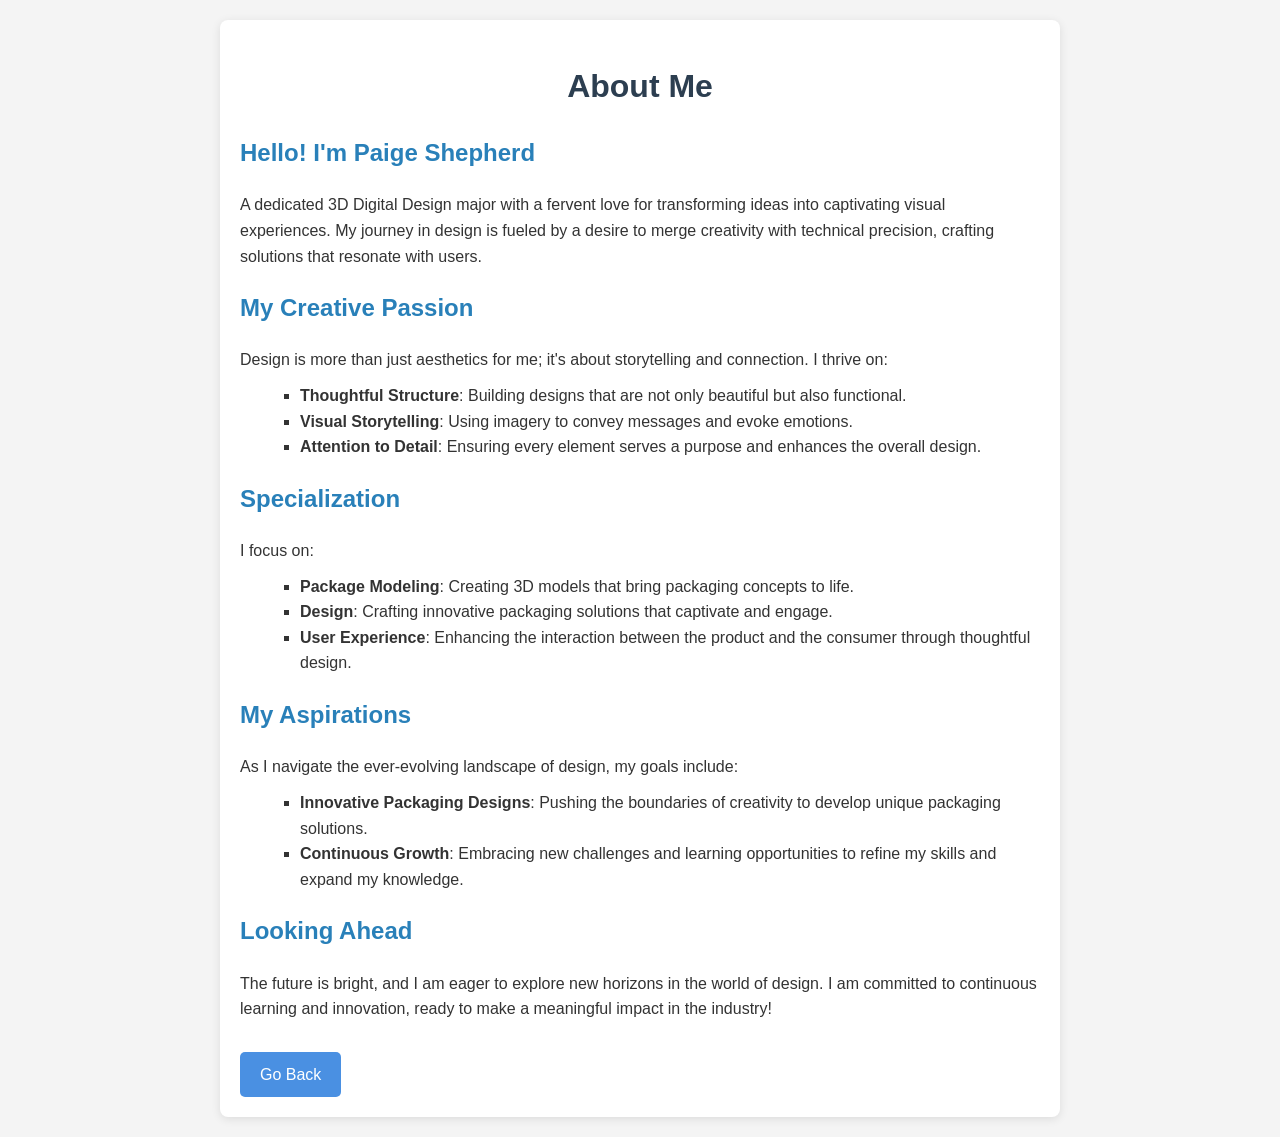
<file: About.html>
<!DOCTYPE html>
<!DOCTYPE html>
<html lang="en">
<head>
    <meta charset="UTF-8">
    <meta name="viewport" content="width=device-width, initial-scale=1.0">
    <title>About Me - Paige Shepherd</title>
    <style>
        body {
            font-family: Arial, sans-serif;
            line-height: 1.6;
            margin: 0;
            padding: 20px;
            background-color: #f4f4f4;
            color: #333;
        }
        h1 {
            color: #2c3e50;
            text-align: center;
        }
        h2 {
            color: #2980b9;
            margin-top: 20px;
        }
        h3 {
            color: #27ae60;
        }
        p {
            margin: 10px 0;
        }
        ul {
            list-style-type: square;
            margin: 10px 0 20px 20px;
        }
        .go-back {
            display: inline-block;
            margin-top: 20px;
            padding: 10px 20px;
            background-color: #4A90E2;
            color: white;
            text-decoration: none;
            border-radius: 5px;
            transition: background-color 0.3s;
        }
        .container {
            max-width: 800px;
            margin: auto;
            background: white;
            padding: 20px;
            border-radius: 8px;
            box-shadow: 0 2px 10px rgba(0, 0, 0, 0.1);
        }
    </style>
</head>
<body>

<div class="container">
    <h1>About Me</h1>

    <h2>Hello! I'm Paige Shepherd</h2>
    <p>A dedicated 3D Digital Design major with a fervent love for transforming ideas into captivating visual experiences. My journey in design is fueled by a desire to merge creativity with technical precision, crafting solutions that resonate with users.</p>

    <h2>My Creative Passion</h2>
    <p>Design is more than just aesthetics for me; it's about storytelling and connection. I thrive on:</p>
    <ul>
        <li><strong>Thoughtful Structure</strong>: Building designs that are not only beautiful but also functional.</li>
        <li><strong>Visual Storytelling</strong>: Using imagery to convey messages and evoke emotions.</li>
        <li><strong>Attention to Detail</strong>: Ensuring every element serves a purpose and enhances the overall design.</li>
    </ul>

    <h2>Specialization</h2>
    <p>I focus on:</p>
    <ul>
        <li><strong>Package Modeling</strong>: Creating 3D models that bring packaging concepts to life.</li>
        <li><strong>Design</strong>: Crafting innovative packaging solutions that captivate and engage.</li>
        <li><strong>User Experience</strong>: Enhancing the interaction between the product and the consumer through thoughtful design.</li>
    </ul>

    <h2>My Aspirations</h2>
    <p>As I navigate the ever-evolving landscape of design, my goals include:</p>
    <ul>
        <li><strong>Innovative Packaging Designs</strong>: Pushing the boundaries of creativity to develop unique packaging solutions.</li>
        <li><strong>Continuous Growth</strong>: Embracing new challenges and learning opportunities to refine my skills and expand my knowledge.</li>
    </ul>

    <h2>Looking Ahead</h2>
    <p>The future is bright, and I am eager to explore new horizons in the world of design. I am committed to continuous learning and innovation, ready to make a meaningful impact in the industry!</p>
    <a href="Index.html" class="go-back">Go Back</a>
</div>

</body>
</html></html>
</file>
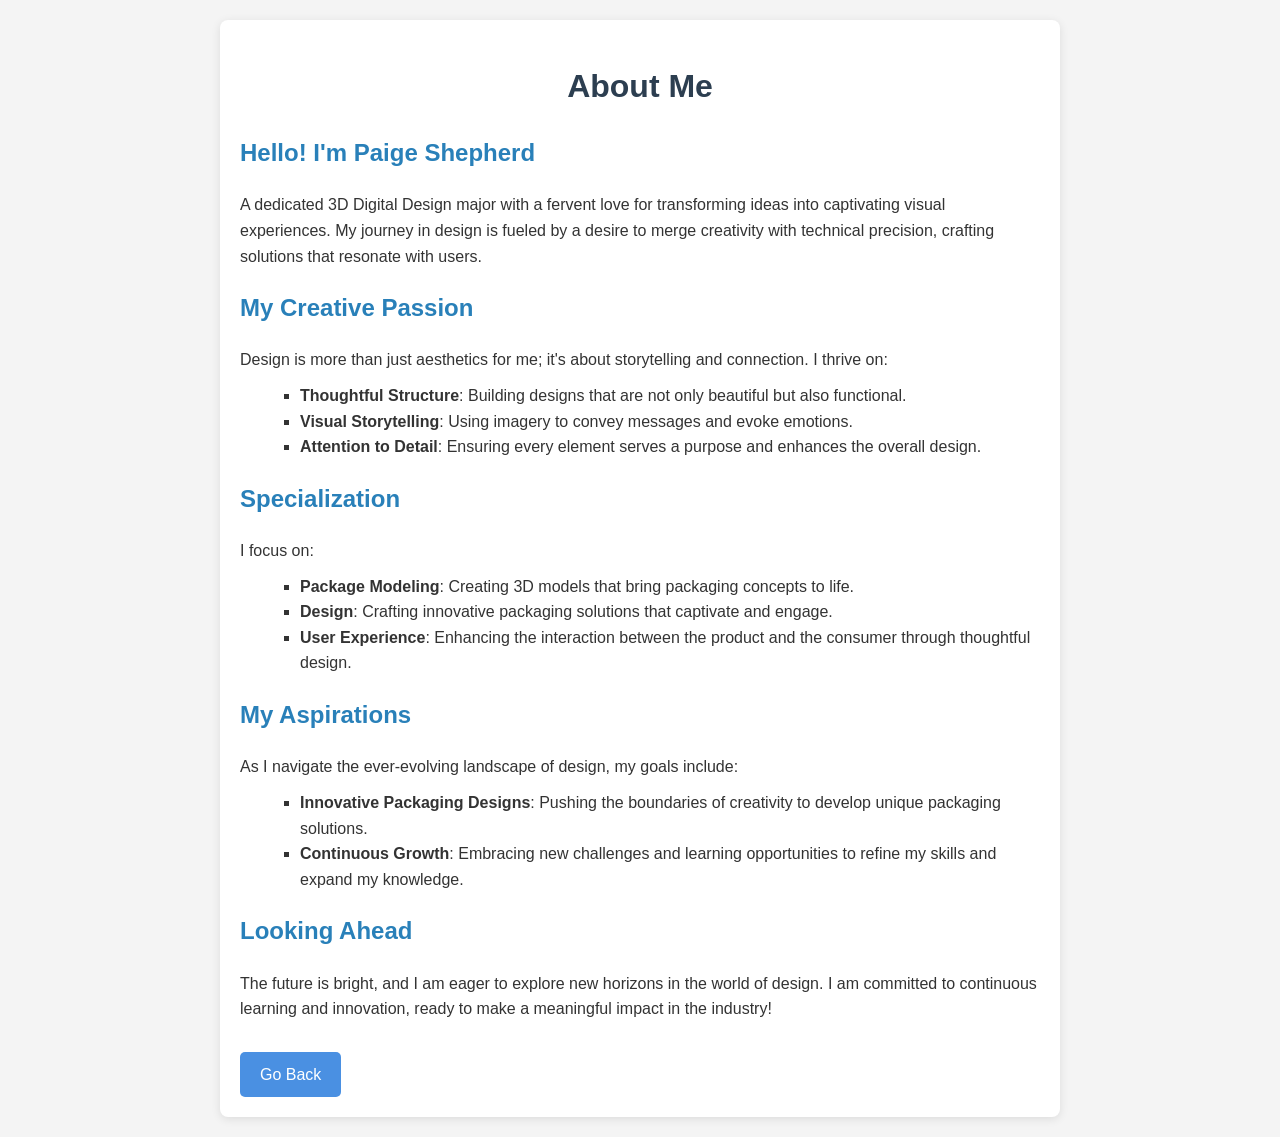
<file: about.html>
<!DOCTYPE html>
<!DOCTYPE html>
<html lang="en">
<head>
    <meta charset="UTF-8">
    <meta name="viewport" content="width=device-width, initial-scale=1.0">
    <title>About Me - Paige Shepherd</title>
    <style>
        body {
            font-family: Arial, sans-serif;
            line-height: 1.6;
            margin: 0;
            padding: 20px;
            background-color: #f4f4f4;
            color: #333;
        }
        h1 {
            color: #2c3e50;
            text-align: center;
        }
        h2 {
            color: #2980b9;
            margin-top: 20px;
        }
        h3 {
            color: #27ae60;
        }
        p {
            margin: 10px 0;
        }
        ul {
            list-style-type: square;
            margin: 10px 0 20px 20px;
        }
        .go-back {
            display: inline-block;
            margin-top: 20px;
            padding: 10px 20px;
            background-color: #4A90E2;
            color: white;
            text-decoration: none;
            border-radius: 5px;
            transition: background-color 0.3s;
        }
        .container {
            max-width: 800px;
            margin: auto;
            background: white;
            padding: 20px;
            border-radius: 8px;
            box-shadow: 0 2px 10px rgba(0, 0, 0, 0.1);
        }
    </style>
</head>
<body>

<div class="container">
    <h1>About Me</h1>

    <h2>Hello! I'm Paige Shepherd</h2>
    <p>A dedicated 3D Digital Design major with a fervent love for transforming ideas into captivating visual experiences. My journey in design is fueled by a desire to merge creativity with technical precision, crafting solutions that resonate with users.</p>

    <h2>My Creative Passion</h2>
    <p>Design is more than just aesthetics for me; it's about storytelling and connection. I thrive on:</p>
    <ul>
        <li><strong>Thoughtful Structure</strong>: Building designs that are not only beautiful but also functional.</li>
        <li><strong>Visual Storytelling</strong>: Using imagery to convey messages and evoke emotions.</li>
        <li><strong>Attention to Detail</strong>: Ensuring every element serves a purpose and enhances the overall design.</li>
    </ul>

    <h2>Specialization</h2>
    <p>I focus on:</p>
    <ul>
        <li><strong>Package Modeling</strong>: Creating 3D models that bring packaging concepts to life.</li>
        <li><strong>Design</strong>: Crafting innovative packaging solutions that captivate and engage.</li>
        <li><strong>User Experience</strong>: Enhancing the interaction between the product and the consumer through thoughtful design.</li>
    </ul>

    <h2>My Aspirations</h2>
    <p>As I navigate the ever-evolving landscape of design, my goals include:</p>
    <ul>
        <li><strong>Innovative Packaging Designs</strong>: Pushing the boundaries of creativity to develop unique packaging solutions.</li>
        <li><strong>Continuous Growth</strong>: Embracing new challenges and learning opportunities to refine my skills and expand my knowledge.</li>
    </ul>

    <h2>Looking Ahead</h2>
    <p>The future is bright, and I am eager to explore new horizons in the world of design. I am committed to continuous learning and innovation, ready to make a meaningful impact in the industry!</p>
    <a href="index.html" class="go-back">Go Back</a>
</div>

</body>
</html></html>
</file>
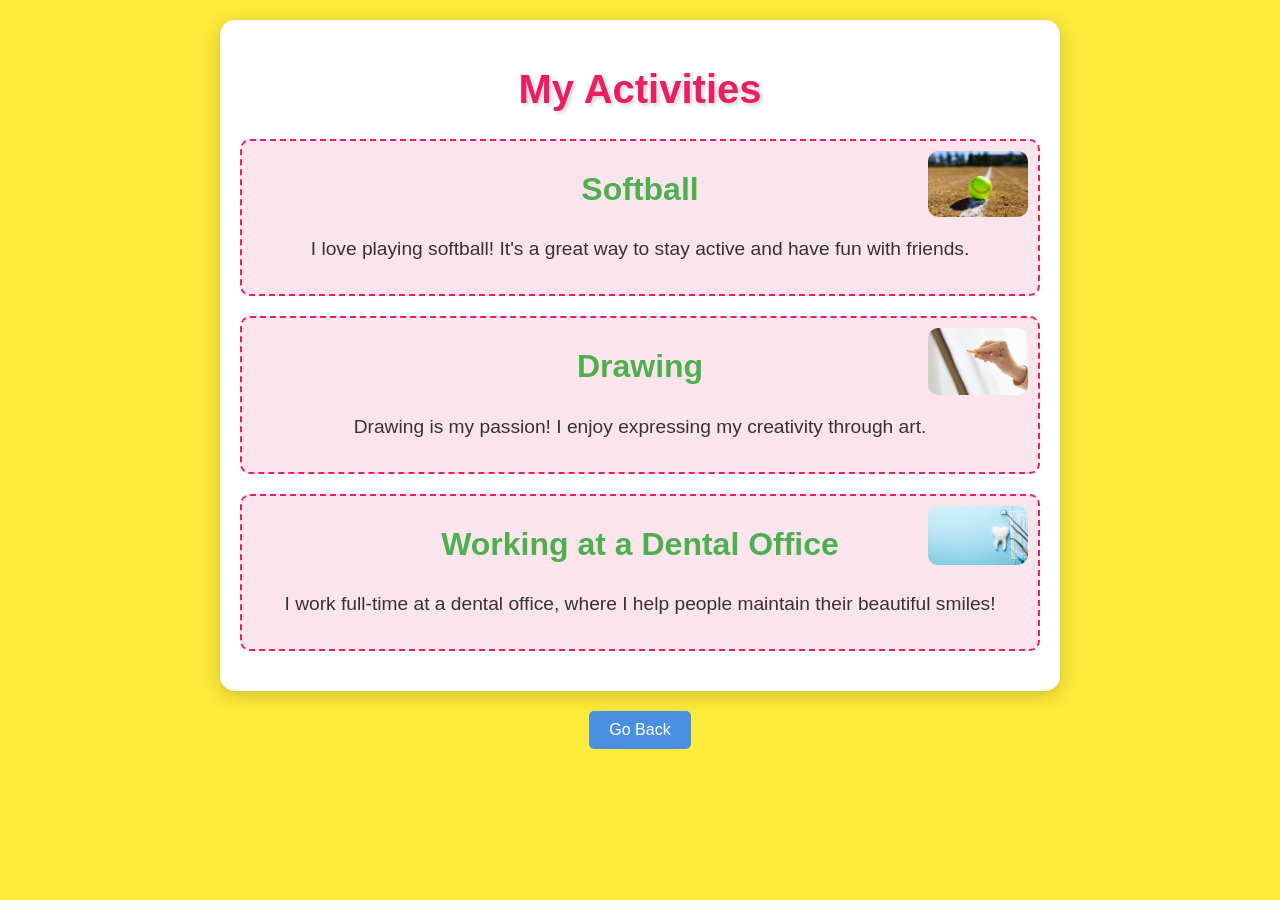
<file: Activities.html>
<!DOCTYPE html>
<html lang="en">
<head>
    <meta charset="UTF-8">
    <meta name="viewport" content="width=device-width, initial-scale=1.0">
    <title>Activities Page</title>
    <style>
        body {
            font-family: 'Comic Sans MS', cursive, sans-serif;
            background-color: #ffeb3b;
            color: #333;
            margin: 0;
            padding: 20px;
            text-align: center;
        }
        .container {
            max-width: 800px;
            margin: auto;
            background: #fff;
            border-radius: 15px;
            box-shadow: 0 4px 20px rgba(0, 0, 0, 0.2);
            padding: 20px;
            position: relative;
            overflow: hidden;
        }
        h1 {
            color: #e91e63;
            font-size: 2.5em;
            text-shadow: 2px 2px 4px rgba(0, 0, 0, 0.2);
        }
        h2 {
            color: #4caf50;
            font-size: 2em;
            margin-top: 20px;
        }
        p {
            line-height: 1.6;
            font-size: 1.2em;
        }
        .activity {
            margin: 20px 0;
            padding: 10px;
            border: 2px dashed #e91e63;
            border-radius: 10px;
            background-color: #fce4ec;
            position: relative;
            overflow: hidden;
        }
        .activity img {
            width: 100px;
            height: auto;
            border-radius: 10px;
            position: absolute;
            top: 10px;
            right: 10px;
        }
        .go-back {
            display: inline-block;
            margin-top: 20px;
            padding: 10px 20px;
            background-color: #4A90E2;
            color: white;
            text-decoration: none;
            border-radius: 5px;
            transition: background-color 0.3s;
        }
        .go-back:hover {
            background-color: #357ABD;
        }
    </style>
</head>
<body>

    <div class="container">
        <h1>My Activities</h1>
        
        <div class="activity">
            <h2>Softball</h2>
            <p>I love playing softball! It's a great way to stay active and have fun with friends.</p>
            <img src="images/Image2.jpeg" alt="Softball" />
        </div>

        <div class="activity">
            <h2>Drawing</h2>
            <p>Drawing is my passion! I enjoy expressing my creativity through art.</p>
            <img src="images/Image3.jpeg" alt="Drawing" />
        </div>

        <div class="activity">
            <h2>Working at a Dental Office</h2>
            <p>I work full-time at a dental office, where I help people maintain their beautiful smiles!</p>
            <img src="images/Image4.jpeg" alt="Dental Office" />
        </div>
    </div>

    <a href="Index.html" class="go-back">Go Back</a>

</body>
</html>
</file>
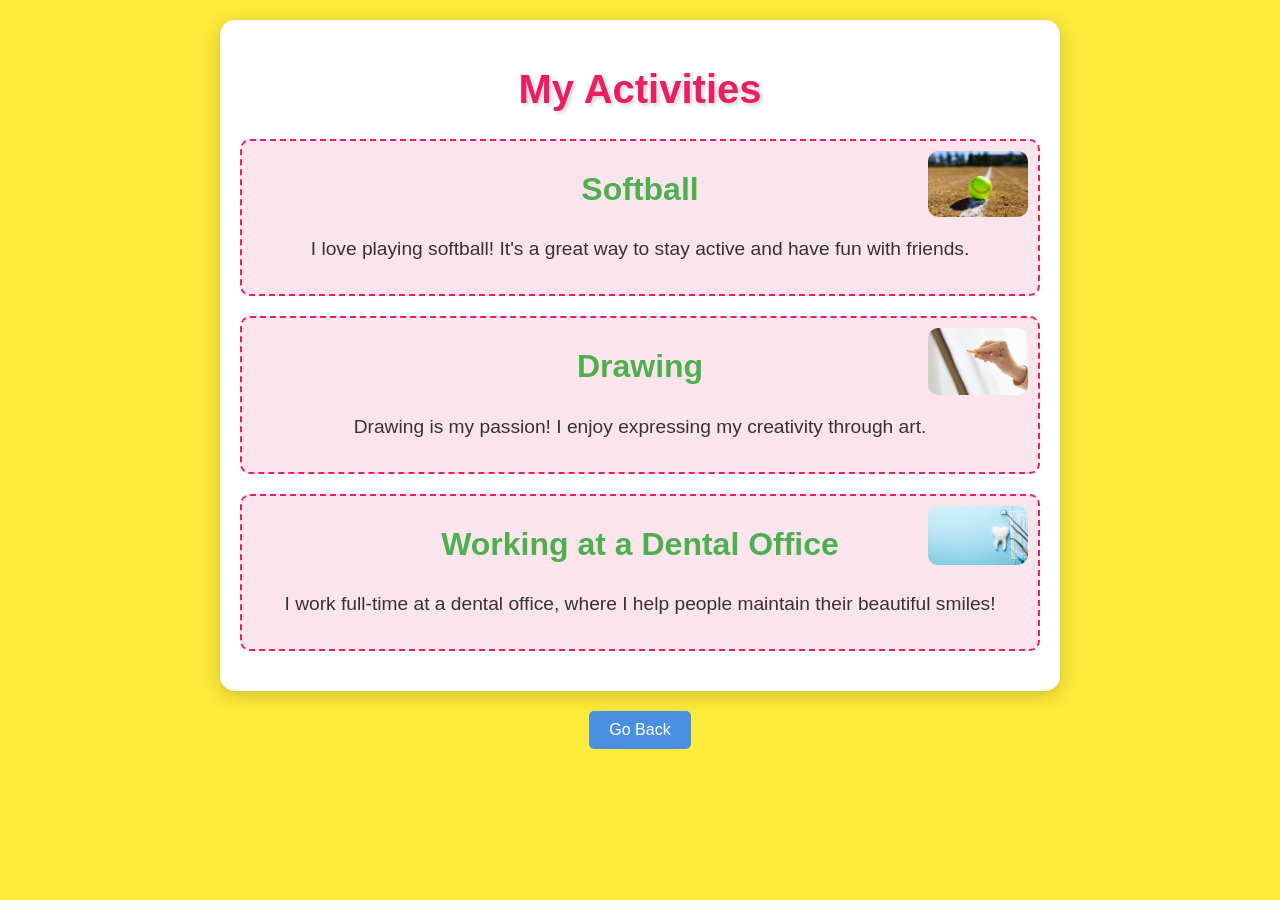
<file: activities.html>
<!DOCTYPE html>
<html lang="en">
<head>
    <meta charset="UTF-8">
    <meta name="viewport" content="width=device-width, initial-scale=1.0">
    <title>Activities Page</title>
    <style>
        body {
            font-family: 'Comic Sans MS', cursive, sans-serif;
            background-color: #ffeb3b;
            color: #333;
            margin: 0;
            padding: 20px;
            text-align: center;
        }
        .container {
            max-width: 800px;
            margin: auto;
            background: #fff;
            border-radius: 15px;
            box-shadow: 0 4px 20px rgba(0, 0, 0, 0.2);
            padding: 20px;
            position: relative;
            overflow: hidden;
        }
        h1 {
            color: #e91e63;
            font-size: 2.5em;
            text-shadow: 2px 2px 4px rgba(0, 0, 0, 0.2);
        }
        h2 {
            color: #4caf50;
            font-size: 2em;
            margin-top: 20px;
        }
        p {
            line-height: 1.6;
            font-size: 1.2em;
        }
        .activity {
            margin: 20px 0;
            padding: 10px;
            border: 2px dashed #e91e63;
            border-radius: 10px;
            background-color: #fce4ec;
            position: relative;
            overflow: hidden;
        }
        .activity img {
            width: 100px;
            height: auto;
            border-radius: 10px;
            position: absolute;
            top: 10px;
            right: 10px;
        }
        .go-back {
            display: inline-block;
            margin-top: 20px;
            padding: 10px 20px;
            background-color: #4A90E2;
            color: white;
            text-decoration: none;
            border-radius: 5px;
            transition: background-color 0.3s;
        }
        .go-back:hover {
            background-color: #357ABD;
        }
    </style>
</head>
<body>

    <div class="container">
        <h1>My Activities</h1>
        
        <div class="activity">
            <h2>Softball</h2>
            <p>I love playing softball! It's a great way to stay active and have fun with friends.</p>
            <img src="images/Image2.jpeg" alt="softball-img">
        </div>

        <div class="activity">
            <h2>Drawing</h2>
            <p>Drawing is my passion! I enjoy expressing my creativity through art.</p>
            <img src="images/Image3.jpeg" alt="Drawing" />
        </div>

        <div class="activity">
            <h2>Working at a Dental Office</h2>
            <p>I work full-time at a dental office, where I help people maintain their beautiful smiles!</p>
            <img src="images/Image4.jpeg" alt="Dental Office" />
        </div>
    </div>

    <a href="index.html" class="go-back">Go Back</a>

</body>
</html>
</file>
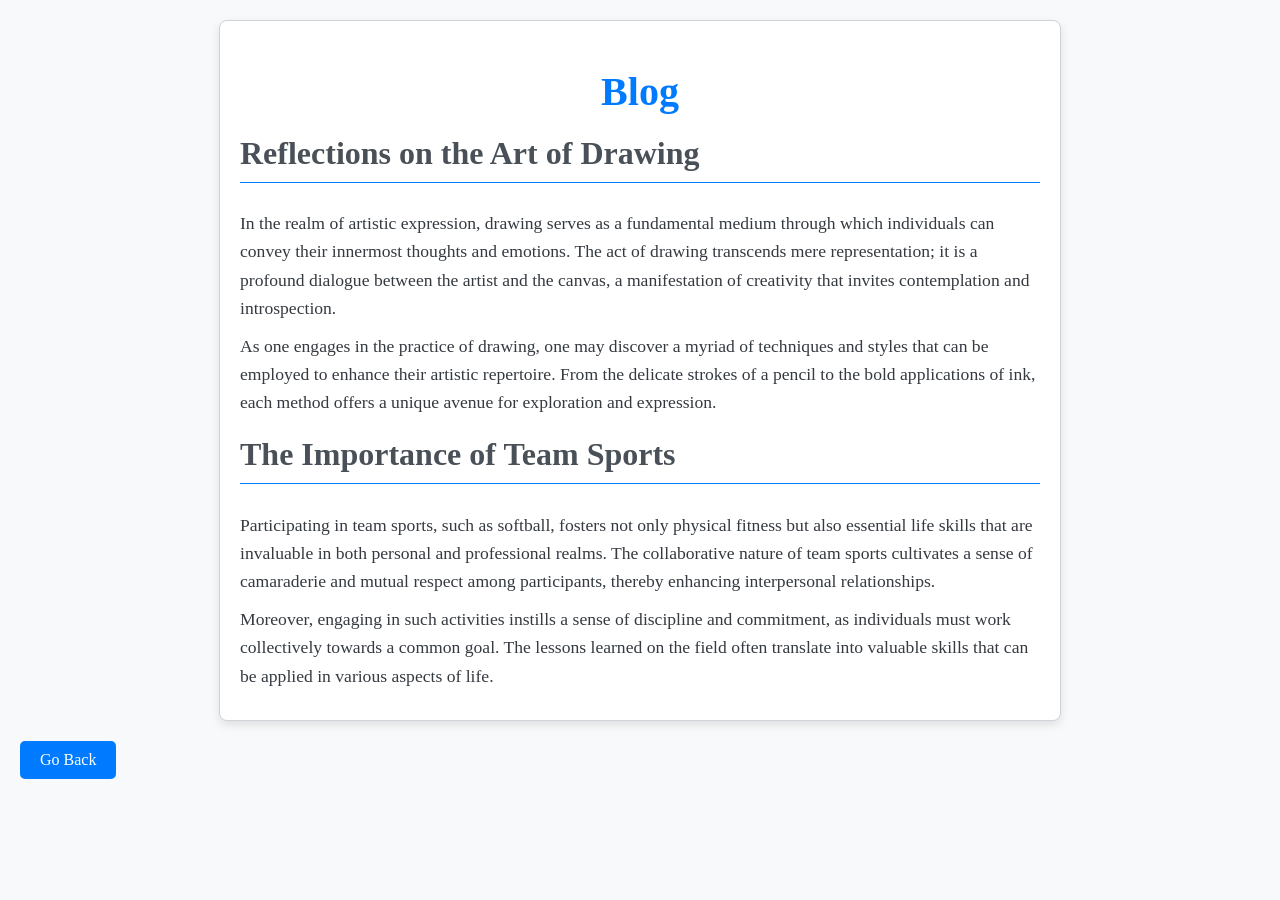
<file: Blog.html>
<!DOCTYPE html>
<html lang="en">
<head>
    <meta charset="UTF-8">
    <meta name="viewport" content="width=device-width, initial-scale=1.0">
    <title>Blog Page</title>
    <style>
        body {
            font-family: 'Georgia', serif;
            background-color: #f8f9fa;
            color: #343a40;
            margin: 0;
            padding: 20px;
        }
        .container {
            max-width: 800px;
            margin: auto;
            background: #ffffff;
            border: 1px solid #ced4da;
            border-radius: 8px;
            box-shadow: 0 4px 10px rgba(0, 0, 0, 0.1);
            padding: 20px;
        }
        h1 {
            text-align: center;
            color: #007bff;
            font-size: 2.5em;
            margin-bottom: 20px;
        }
        h2 {
            color: #495057;
            font-size: 2em;
            margin-top: 20px;
            border-bottom: 1px solid #007bff;
            padding-bottom: 10px;
        }
        p {
            line-height: 1.6;
            font-size: 1.1em;
            margin: 10px 0;
        }
        .go-back {
            display: inline-block;
            margin-top: 20px;
            padding: 10px 20px;
            background-color: #007bff;
            color: white;
            text-decoration: none;
            border-radius: 5px;
            transition: background-color 0.3s;
            text-align: center;
        }
        .go-back:hover {
            background-color: #0056b3;
        }
    </style>
</head>
<body>

    <div class="container">
        <h1>Blog</h1>
        
        <h2>Reflections on the Art of Drawing</h2>
        <p>In the realm of artistic expression, drawing serves as a fundamental medium through which individuals can convey their innermost thoughts and emotions. The act of drawing transcends mere representation; it is a profound dialogue between the artist and the canvas, a manifestation of creativity that invites contemplation and introspection.</p>
        <p>As one engages in the practice of drawing, one may discover a myriad of techniques and styles that can be employed to enhance their artistic repertoire. From the delicate strokes of a pencil to the bold applications of ink, each method offers a unique avenue for exploration and expression.</p>

        <h2>The Importance of Team Sports</h2>
        <p>Participating in team sports, such as softball, fosters not only physical fitness but also essential life skills that are invaluable in both personal and professional realms. The collaborative nature of team sports cultivates a sense of camaraderie and mutual respect among participants, thereby enhancing interpersonal relationships.</p>
        <p>Moreover, engaging in such activities instills a sense of discipline and commitment, as individuals must work collectively towards a common goal. The lessons learned on the field often translate into valuable skills that can be applied in various aspects of life.</p>
    </div>

    <a href="Index.html" class="go-back">Go Back</a>

</body>
</html>
</file>
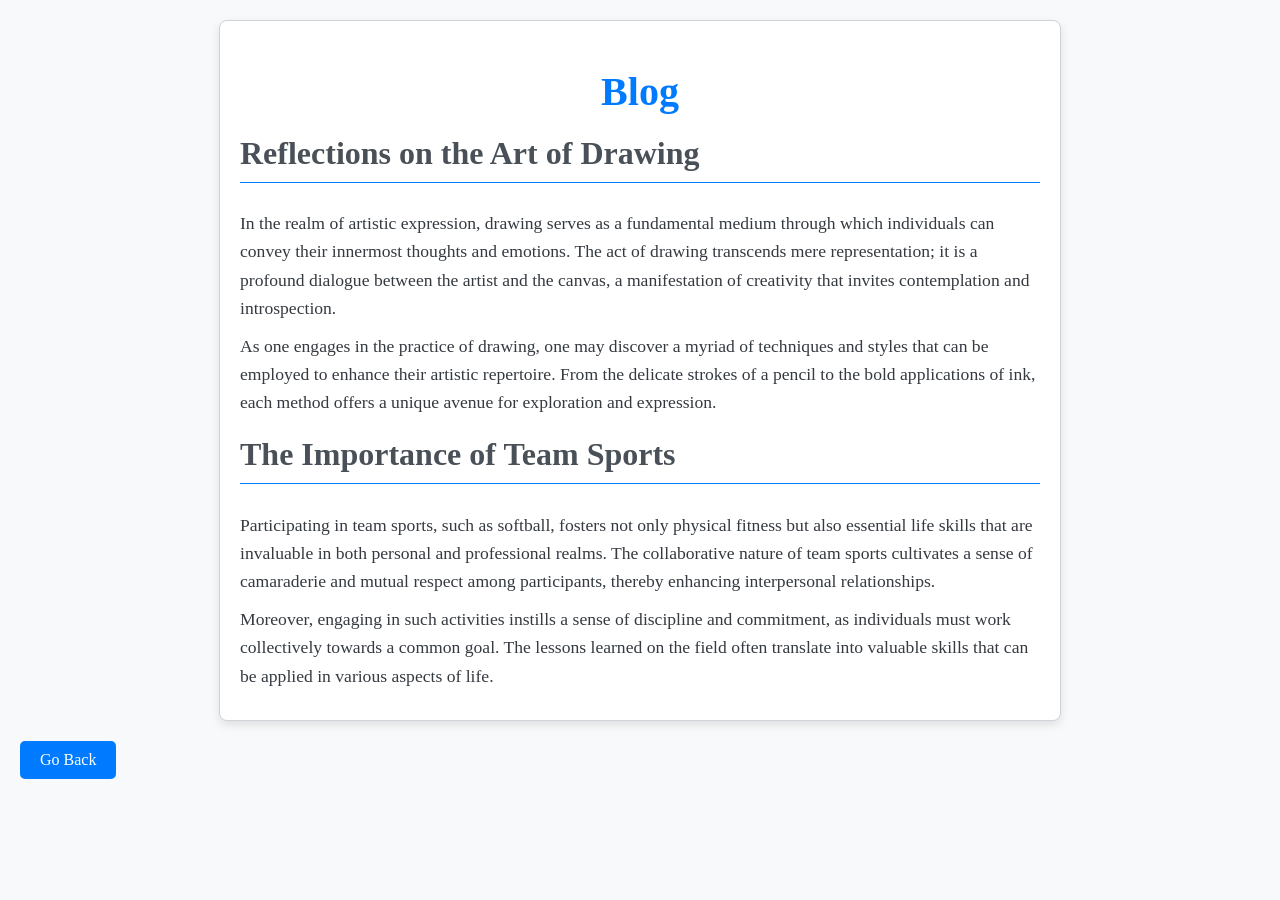
<file: blog.html>
<!DOCTYPE html>
<html lang="en">
<head>
    <meta charset="UTF-8">
    <meta name="viewport" content="width=device-width, initial-scale=1.0">
    <title>Blog Page</title>
    <style>
        body {
            font-family: 'Georgia', serif;
            background-color: #f8f9fa;
            color: #343a40;
            margin: 0;
            padding: 20px;
        }
        .container {
            max-width: 800px;
            margin: auto;
            background: #ffffff;
            border: 1px solid #ced4da;
            border-radius: 8px;
            box-shadow: 0 4px 10px rgba(0, 0, 0, 0.1);
            padding: 20px;
        }
        h1 {
            text-align: center;
            color: #007bff;
            font-size: 2.5em;
            margin-bottom: 20px;
        }
        h2 {
            color: #495057;
            font-size: 2em;
            margin-top: 20px;
            border-bottom: 1px solid #007bff;
            padding-bottom: 10px;
        }
        p {
            line-height: 1.6;
            font-size: 1.1em;
            margin: 10px 0;
        }
        .go-back {
            display: inline-block;
            margin-top: 20px;
            padding: 10px 20px;
            background-color: #007bff;
            color: white;
            text-decoration: none;
            border-radius: 5px;
            transition: background-color 0.3s;
            text-align: center;
        }
        .go-back:hover {
            background-color: #0056b3;
        }
    </style>
</head>
<body>

    <div class="container">
        <h1>Blog</h1>
        
        <h2>Reflections on the Art of Drawing</h2>
        <p>In the realm of artistic expression, drawing serves as a fundamental medium through which individuals can convey their innermost thoughts and emotions. The act of drawing transcends mere representation; it is a profound dialogue between the artist and the canvas, a manifestation of creativity that invites contemplation and introspection.</p>
        <p>As one engages in the practice of drawing, one may discover a myriad of techniques and styles that can be employed to enhance their artistic repertoire. From the delicate strokes of a pencil to the bold applications of ink, each method offers a unique avenue for exploration and expression.</p>

        <h2>The Importance of Team Sports</h2>
        <p>Participating in team sports, such as softball, fosters not only physical fitness but also essential life skills that are invaluable in both personal and professional realms. The collaborative nature of team sports cultivates a sense of camaraderie and mutual respect among participants, thereby enhancing interpersonal relationships.</p>
        <p>Moreover, engaging in such activities instills a sense of discipline and commitment, as individuals must work collectively towards a common goal. The lessons learned on the field often translate into valuable skills that can be applied in various aspects of life.</p>
    </div>

    <a href="index.html" class="go-back">Go Back</a>

</body>
</html>
</file>
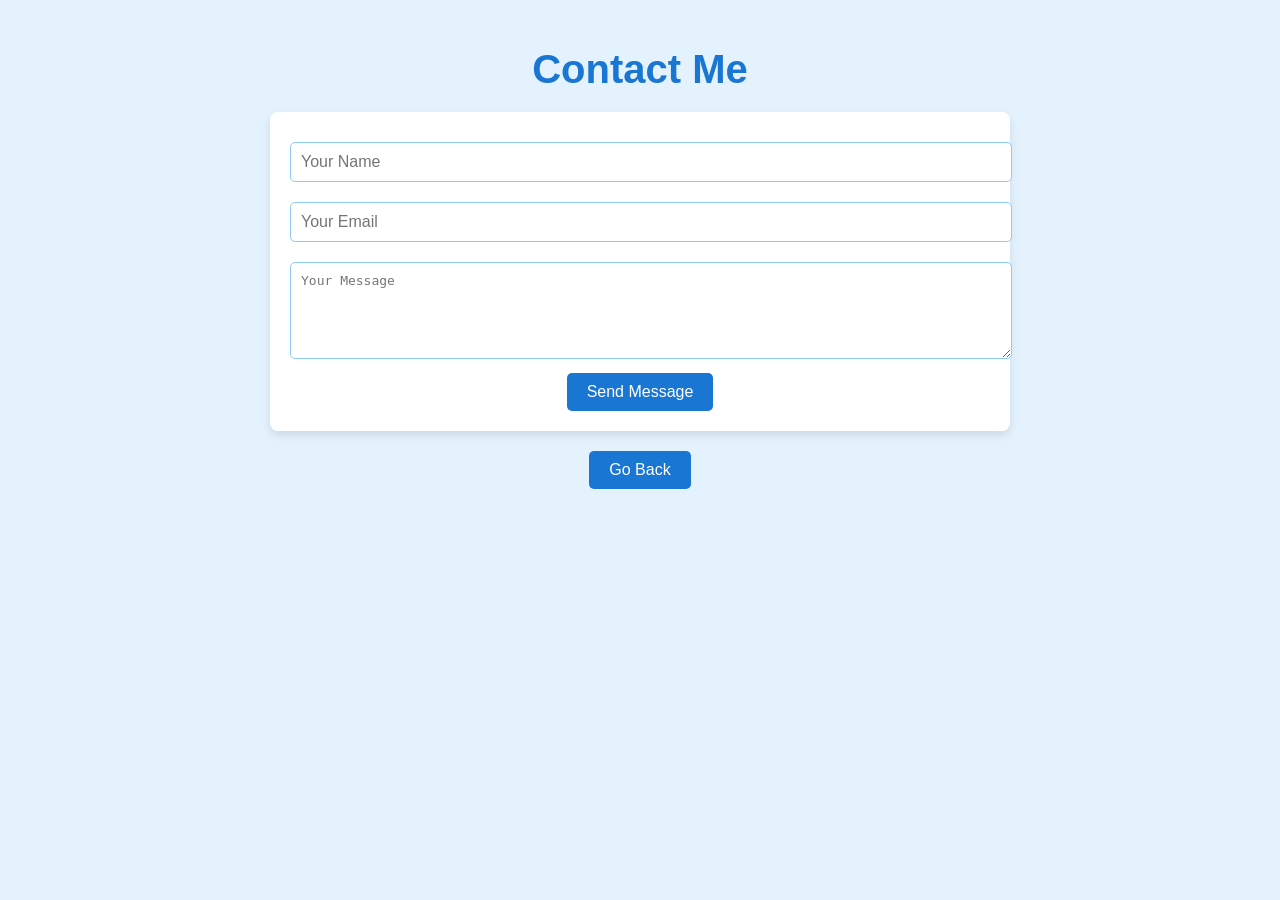
<file: Contact.html>
<!DOCTYPE html>
<html lang="en">
<head>
    <meta charset="UTF-8">
    <meta name="viewport" content="width=device-width, initial-scale=1.0">
    <title>Contact Page</title>
    <style>
        body {
            font-family: 'Arial', sans-serif;
            background-color: #e3f2fd;
            color: #333;
            margin: 0;
            padding: 20px;
            text-align: center;
        }
        h1 {
            color: #1976d2;
            font-size: 2.5em;
            margin-bottom: 20px;
        }
        .container {
            max-width: 700px;
            margin: auto;
            background: #ffffff;
            border-radius: 8px;
            box-shadow: 0 4px 10px rgba(0, 0, 0, 0.1);
            padding: 20px;
        }
        input, textarea {
            width: 100%;
            padding-left:10px;
            padding: 10px;
            margin: 10px 0;
            border: 1px solid #90caf9;
            border-radius: 5px;
            font-size: 1em;
        }
        input:focus, textarea:focus {
            border-color: #1976d2;
            outline: none;
        }
        .submit-button {
            background-color: #1976d2;
            color: white;
            border: none;
            padding: 10px 20px;
            border-radius: 5px;
            cursor: pointer;
            font-size: 1em;
            transition: background-color 0.3s;
        }
        .submit-button:hover {
            background-color: #115293;
        }
        .go-back {
            display: inline-block;
            margin-top: 20px;
            padding: 10px 20px;
            background-color: #1976d2;
            color: white;
            text-decoration: none;
            border-radius: 5px;
            transition: background-color 0.3s;
        }
        .go-back:hover {
            background-color: #115293;
        }
    </style>
</head>
<body>

    <h1>Contact Me</h1>

    <div class="container">
        <form action="submit_form.php" method="POST">
            <input type="text" name="name" placeholder="Your Name" required>
            <input type="email" name="email" placeholder="Your Email" required>
            <textarea name="message" rows="5" placeholder="Your Message" required></textarea>
            <button type="submit" class="submit-button">Send Message</button>
        </form>
    </div>

    <a href="Index.html" class="go-back">Go Back</a>

</body>
</html>
</file>
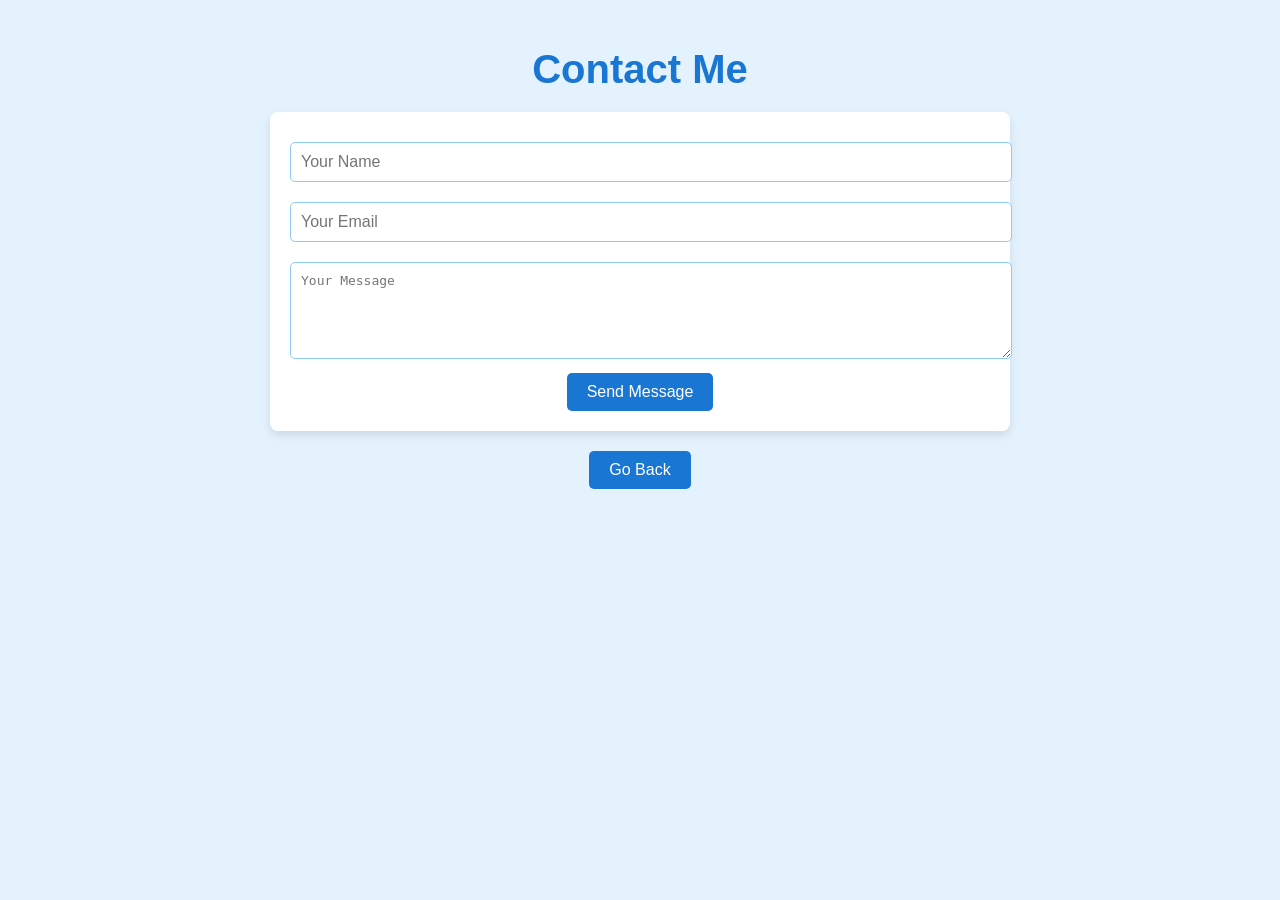
<file: contact.html>
<!DOCTYPE html>
<html lang="en">
<head>
    <meta charset="UTF-8">
    <meta name="viewport" content="width=device-width, initial-scale=1.0">
    <title>Contact Page</title>
    <style>
        body {
            font-family: 'Arial', sans-serif;
            background-color: #e3f2fd;
            color: #333;
            margin: 0;
            padding: 20px;
            text-align: center;
        }
        h1 {
            color: #1976d2;
            font-size: 2.5em;
            margin-bottom: 20px;
        }
        .container {
            max-width: 700px;
            margin: auto;
            background: #ffffff;
            border-radius: 8px;
            box-shadow: 0 4px 10px rgba(0, 0, 0, 0.1);
            padding: 20px;
        }
        input, textarea {
            width: 100%;
            padding-left:10px;
            padding: 10px;
            margin: 10px 0;
            border: 1px solid #90caf9;
            border-radius: 5px;
            font-size: 1em;
        }
        input:focus, textarea:focus {
            border-color: #1976d2;
            outline: none;
        }
        .submit-button {
            background-color: #1976d2;
            color: white;
            border: none;
            padding: 10px 20px;
            border-radius: 5px;
            cursor: pointer;
            font-size: 1em;
            transition: background-color 0.3s;
        }
        .submit-button:hover {
            background-color: #115293;
        }
        .go-back {
            display: inline-block;
            margin-top: 20px;
            padding: 10px 20px;
            background-color: #1976d2;
            color: white;
            text-decoration: none;
            border-radius: 5px;
            transition: background-color 0.3s;
        }
        .go-back:hover {
            background-color: #115293;
        }
    </style>
</head>
<body>

    <h1>Contact Me</h1>

    <div class="container">
        <form action="submit_form.php" method="POST">
            <input type="text" name="name" placeholder="Your Name" required>
            <input type="email" name="email" placeholder="Your Email" required>
            <textarea name="message" rows="5" placeholder="Your Message" required></textarea>
            <button type="submit" class="submit-button">Send Message</button>
        </form>
    </div>

    <a href="index.html" class="go-back">Go Back</a>

</body>
</html>
</file>
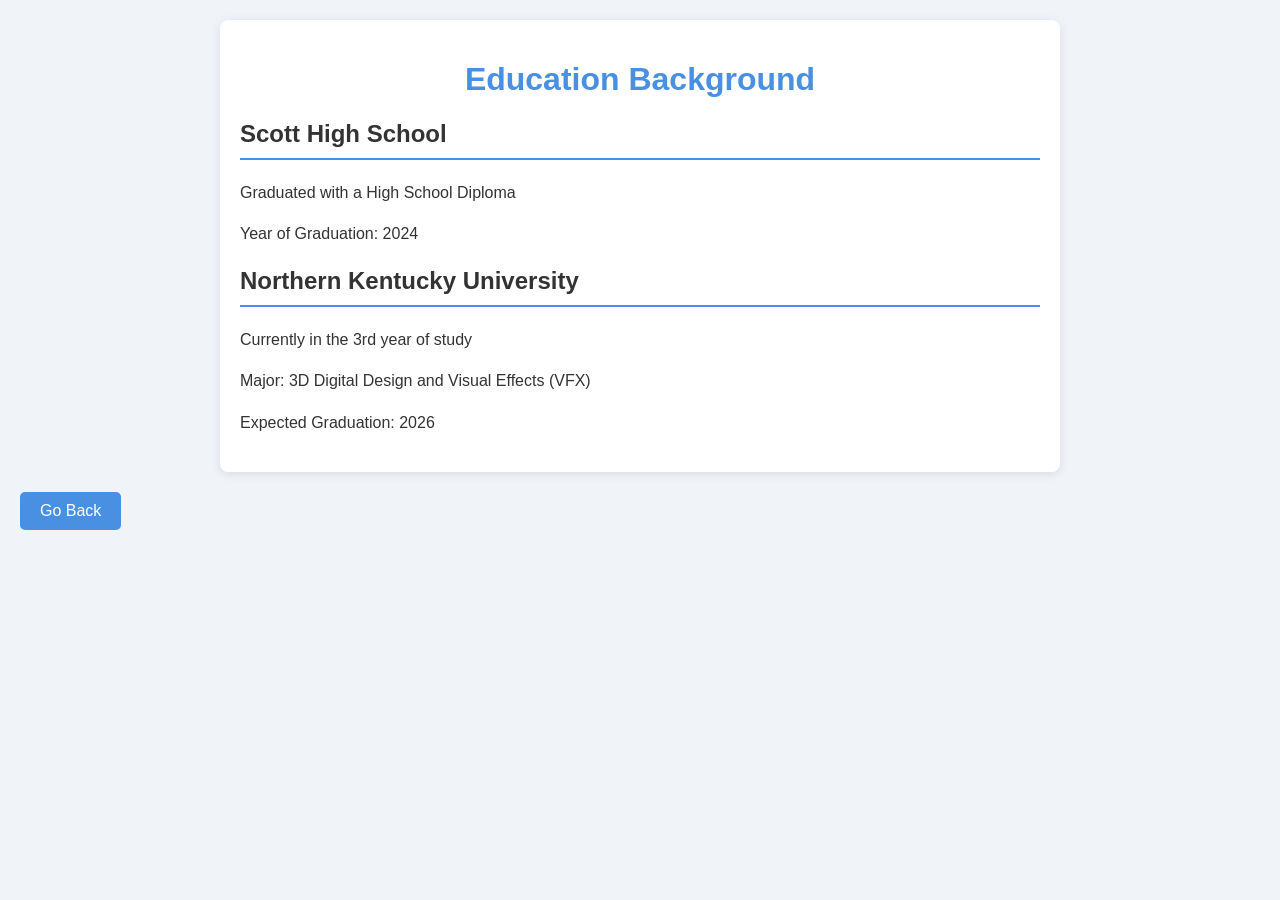
<file: Education.html>
<!DOCTYPE html>
<html lang="en">
<head>
    <meta charset="UTF-8">
    <meta name="viewport" content="width=device-width, initial-scale=1.0">
    <title>Education Page</title>
    <style>
        body {
            font-family: 'Arial', sans-serif;
            background-color: #f0f4f8;
            color: #333;
            margin: 0;
            padding: 20px;
        }
        .container {
            max-width: 800px;
            margin: auto;
            background: #fff;
            border-radius: 8px;
            box-shadow: 0 2px 10px rgba(0, 0, 0, 0.1);
            padding: 20px;
        }
        h1 {
            text-align: center;
            color: #4A90E2;
        }
        h2 {
            color: #333;
            border-bottom: 2px solid #4A90E2;
            padding-bottom: 10px;
        }
        p {
            line-height: 1.6;
        }
        .go-back {
            display: inline-block;
            margin-top: 20px;
            padding: 10px 20px;
            background-color: #4A90E2;
            color: white;
            text-decoration: none;
            border-radius: 5px;
            transition: background-color 0.3s;
        }
        .go-back:hover {
            background-color: #357ABD;
        }
    </style>
</head>
<body>

    <div class="container">
        <h1>Education Background</h1>
        
        <h2>Scott High School</h2>
        <p>Graduated with a High School Diploma</p>
        <p>Year of Graduation: 2024</p>

        <h2>Northern Kentucky University</h2>
        <p>Currently in the 3rd year of study</p>
        <p>Major: 3D Digital Design and Visual Effects (VFX)</p>
        <p>Expected Graduation: 2026</p>
    </div>

    <a href="Index.html" class="go-back">Go Back</a>
</body>
</html>
</file>
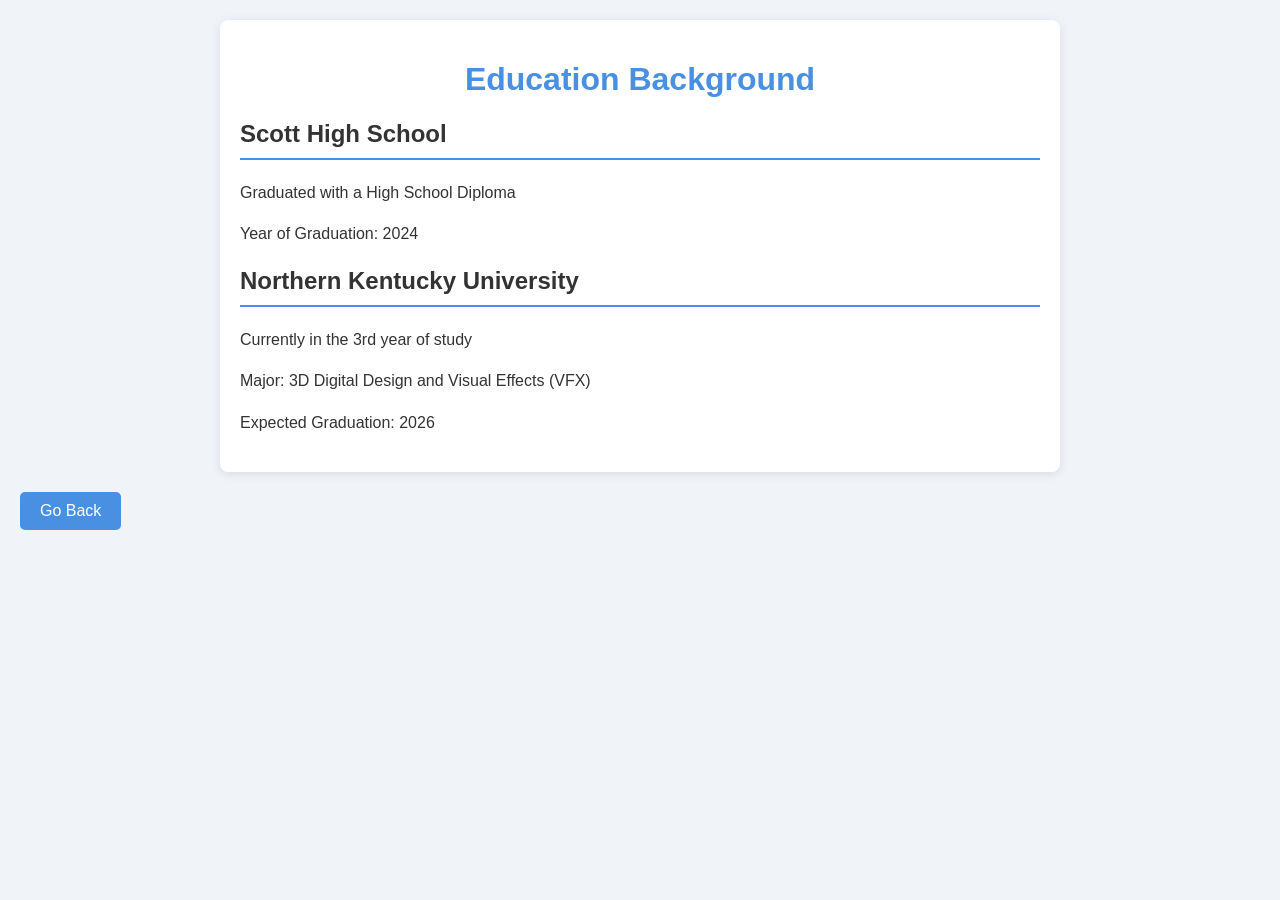
<file: education.html>
<!DOCTYPE html>
<html lang="en">
<head>
    <meta charset="UTF-8">
    <meta name="viewport" content="width=device-width, initial-scale=1.0">
    <title>Education Page</title>
    <style>
        body {
            font-family: 'Arial', sans-serif;
            background-color: #f0f4f8;
            color: #333;
            margin: 0;
            padding: 20px;
        }
        .container {
            max-width: 800px;
            margin: auto;
            background: #fff;
            border-radius: 8px;
            box-shadow: 0 2px 10px rgba(0, 0, 0, 0.1);
            padding: 20px;
        }
        h1 {
            text-align: center;
            color: #4A90E2;
        }
        h2 {
            color: #333;
            border-bottom: 2px solid #4A90E2;
            padding-bottom: 10px;
        }
        p {
            line-height: 1.6;
        }
        .go-back {
            display: inline-block;
            margin-top: 20px;
            padding: 10px 20px;
            background-color: #4A90E2;
            color: white;
            text-decoration: none;
            border-radius: 5px;
            transition: background-color 0.3s;
        }
        .go-back:hover {
            background-color: #357ABD;
        }
    </style>
</head>
<body>

    <div class="container">
        <h1>Education Background</h1>
        
        <h2>Scott High School</h2>
        <p>Graduated with a High School Diploma</p>
        <p>Year of Graduation: 2024</p>

        <h2>Northern Kentucky University</h2>
        <p>Currently in the 3rd year of study</p>
        <p>Major: 3D Digital Design and Visual Effects (VFX)</p>
        <p>Expected Graduation: 2026</p>
    </div>

    <a href="index.html" class="go-back">Go Back</a>
</body>
</html>
</file>
